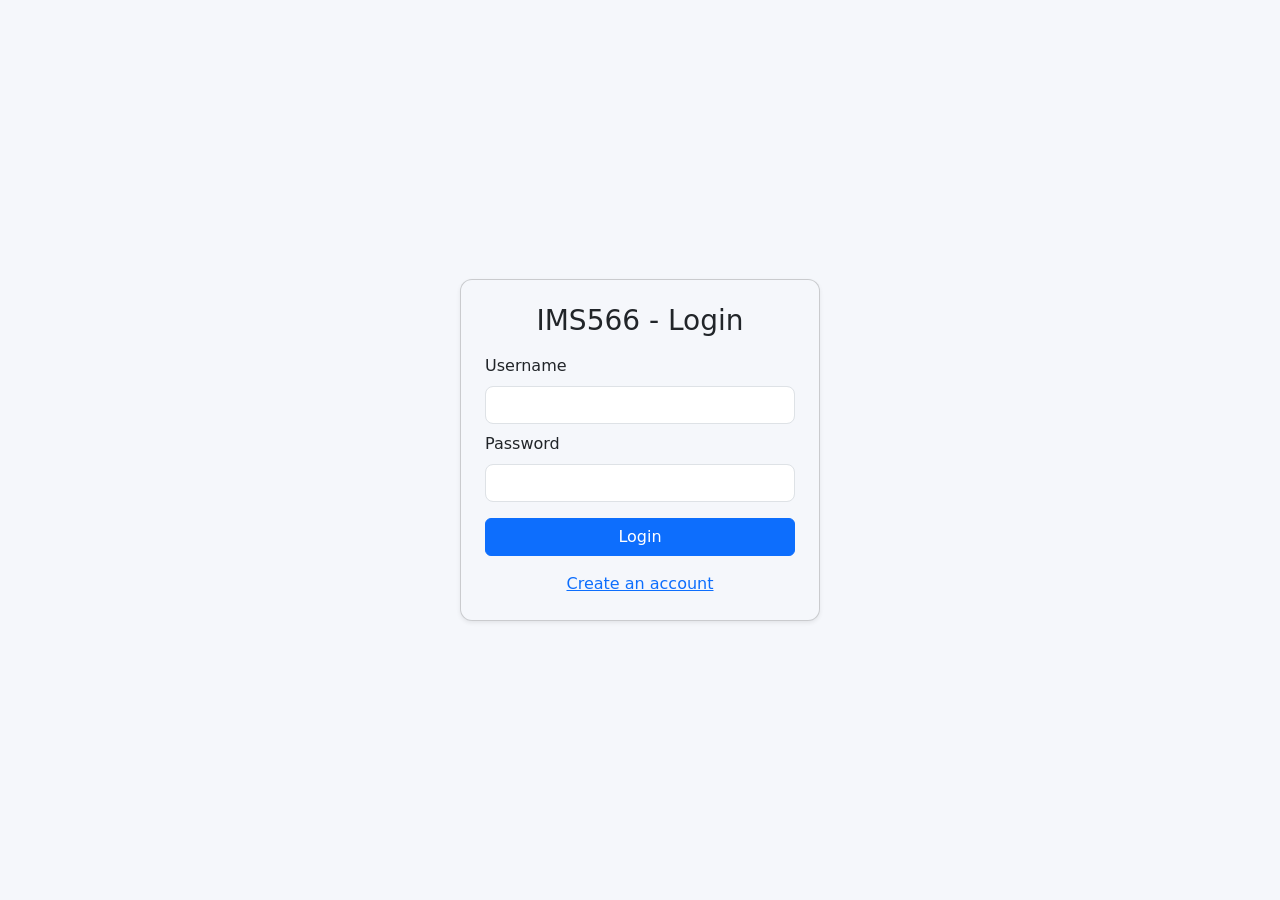
<file: index.html>
<!doctype html>
<html lang="en">
<head>
  <meta charset="utf-8">
  <meta name="viewport" content="width=device-width,initial-scale=1">
  <title>IMS566 - Login</title>
  <link href="https://cdn.jsdelivr.net/npm/bootstrap@5.3.0/dist/css/bootstrap.min.css" rel="stylesheet">
  <link rel="stylesheet" href="styles.css">
</head>
<body data-theme="light" class="auth-page">
  <main class="d-flex vh-100 align-items-center justify-content-center">
    <div class="card p-4 shadow-sm auth-card">
      <h3 class="mb-3 text-center">IMS566 - Login</h3>
      <div id="login-error" class="alert alert-danger d-none"></div>
      <form id="loginForm">
        <div class="mb-2">
          <label class="form-label">Username</label>
          <input id="username" class="form-control" required>
        </div>
        <div class="mb-3">
          <label class="form-label">Password</label>
          <input id="password" type="password" class="form-control" required>
        </div>
        <button class="btn btn-primary w-100">Login</button>
      </form>
      <div class="mt-3 text-center">
        <a href="register.html">Create an account</a>
      </div>
    </div>
  </main>

  <script src="js/auth.js"></script>
</body>
</html>
</file>
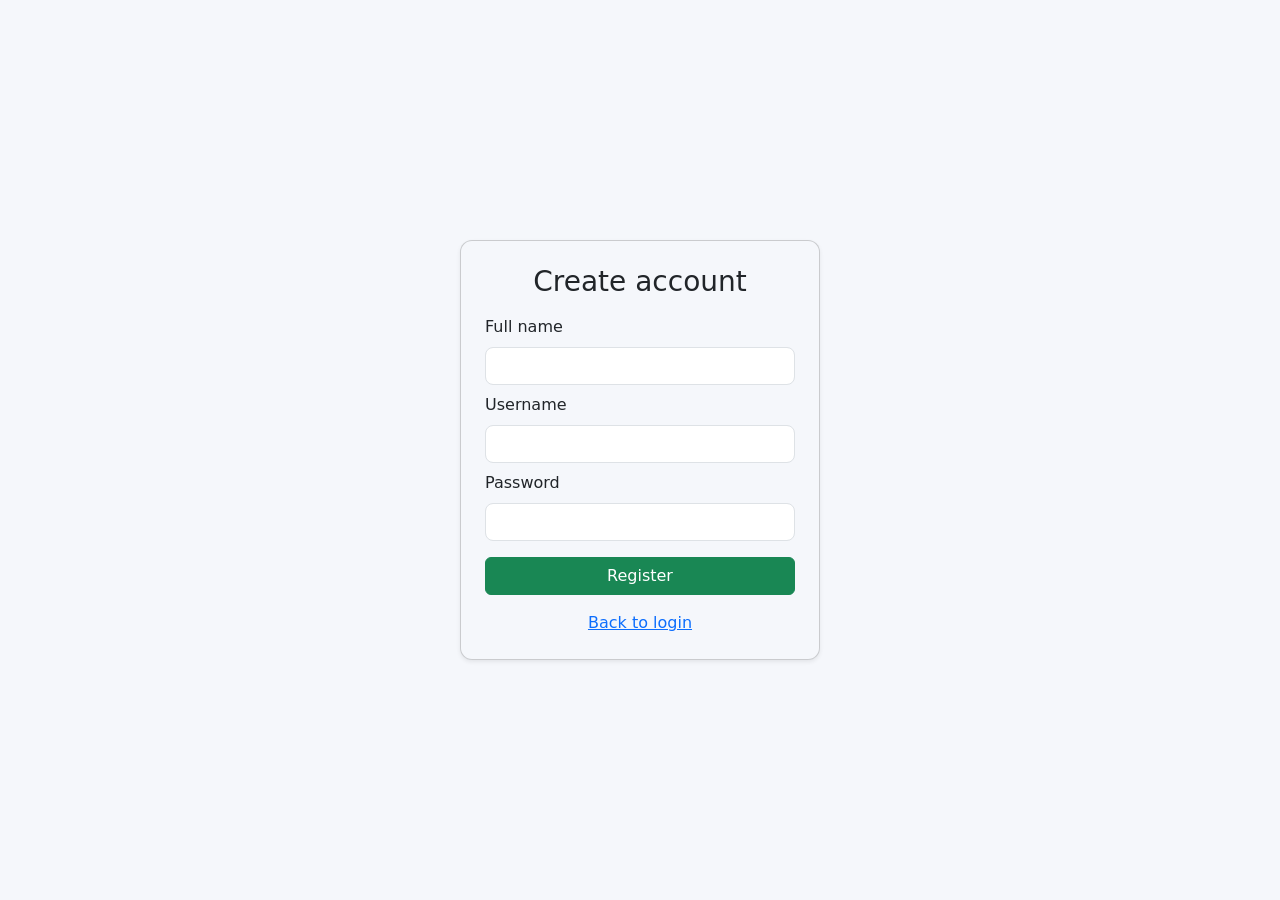
<file: register.html>
<!doctype html>
<html lang="en">
<head>
  <meta charset="utf-8">
  <meta name="viewport" content="width=device-width,initial-scale=1">
  <title>IMS566 - Register</title>
  <link href="https://cdn.jsdelivr.net/npm/bootstrap@5.3.0/dist/css/bootstrap.min.css" rel="stylesheet">
  <link rel="stylesheet" href="styles.css">
</head>
<body data-theme="light" class="auth-page">
  <main class="d-flex vh-100 align-items-center justify-content-center">
    <div class="card p-4 shadow-sm auth-card">
      <h3 class="mb-3 text-center">Create account</h3>
      <div id="register-error" class="alert alert-danger d-none"></div>
      <form id="registerForm">
        <div class="mb-2">
          <label class="form-label">Full name</label>
          <input id="fullName" class="form-control" required>
        </div>
        <div class="mb-2">
          <label class="form-label">Username</label>
          <input id="regUsername" class="form-control" required>
        </div>
        <div class="mb-3">
          <label class="form-label">Password</label>
          <input id="regPassword" type="password" class="form-control" required>
        </div>
        <button class="btn btn-success w-100">Register</button>
      </form>
      <div class="mt-3 text-center">
        <a href="index.html">Back to login</a>
      </div>
    </div>
  </main>

  <script src="js/api.js"></script>
  <script src="js/auth.js"></script>
</body>
</html>
</file>
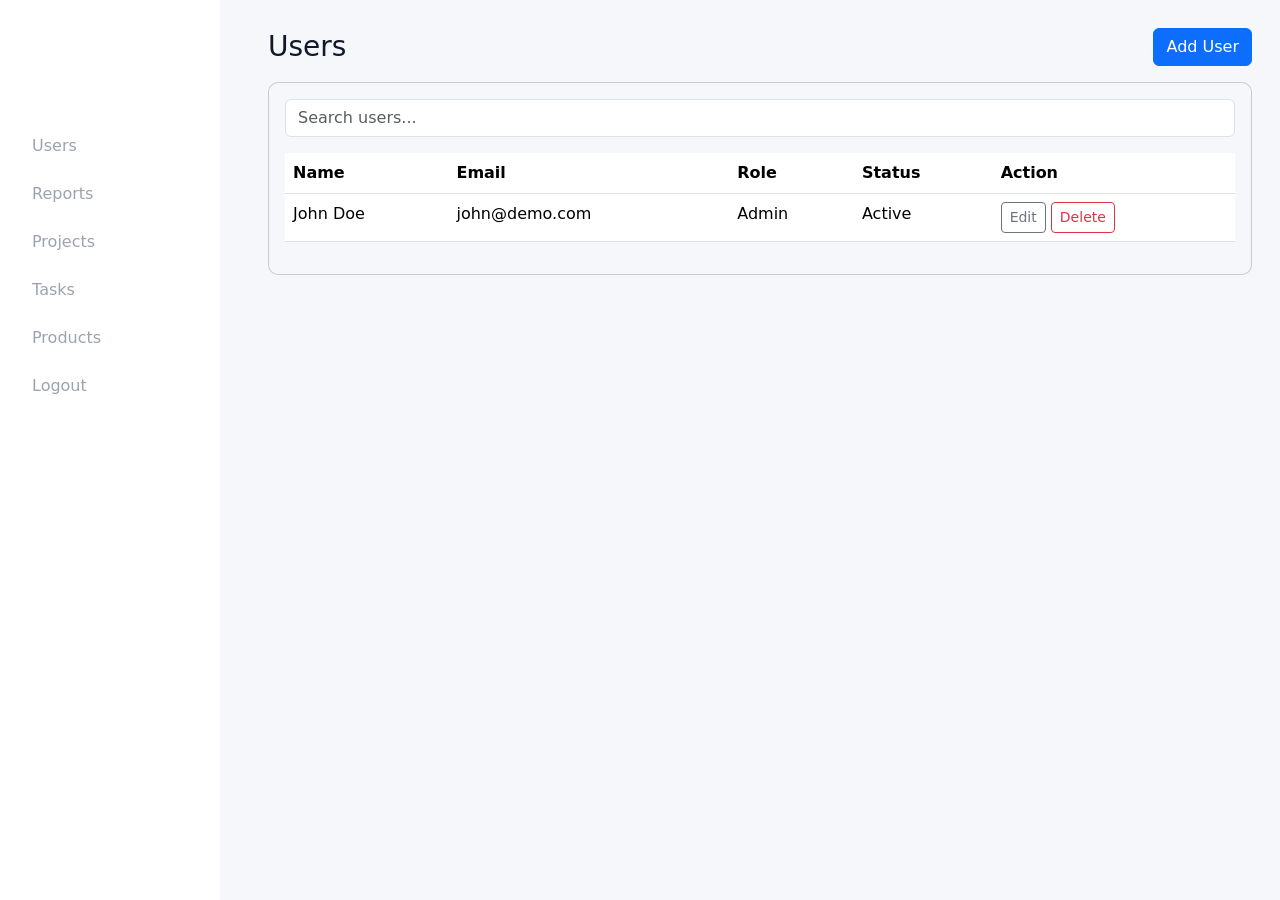
<file: users.html>
<!doctype html>
<html lang="en">
<head>
  <meta charset="utf-8">
  <meta name="viewport" content="width=device-width,initial-scale=1">
  <title>IMS566 - Users</title>
  <link href="https://cdn.jsdelivr.net/npm/bootstrap@5.3.0/dist/css/bootstrap.min.css" rel="stylesheet">
  <link rel="stylesheet" href="styles.css">
</head>
<body data-theme="light" class="app">
  <div id="nav-placeholder"></div>

  <div class="content">
    <header class="d-flex justify-content-between align-items-center mb-3">
      <h1 class="h3 mb-0">Users</h1>
      <div>
        <button class="btn btn-primary" id="addUserBtn">Add User</button>
      </div>
    </header>

    <div class="card p-3">
      <div class="mb-3 d-flex gap-2">
        <input id="search" class="form-control" placeholder="Search users..." oninput="renderUsers()">
      </div>
      <div id="usersTable"></div>
    </div>
  </div>

  <!-- modal -->
  <div class="modal" tabindex="-1" id="userModal">
    <div class="modal-dialog">
      <div class="modal-content">
        <form id="userForm" class="p-3">
          <div class="modal-header">
            <h5 class="modal-title">Add / Edit User</h5>
            <button type="button" class="btn-close" data-bs-dismiss="modal"></button>
          </div>
          <div class="modal-body">
            <input type="hidden" id="userId">
            <div class="mb-2">
              <label class="form-label">Full name</label>
              <input id="uName" class="form-control" required>
            </div>
            <div class="mb-2">
              <label class="form-label">Email</label>
              <input id="uEmail" type="email" class="form-control" required>
            </div>
            <div class="mb-2">
              <label class="form-label">Role</label>
              <select id="uRole" class="form-select">
                <option>Student</option>
                <option>Admin</option>
                <option>Editor</option>
              </select>
            </div>
            <div class="mb-2">
              <label class="form-label">Status</label>
              <select id="uStatus" class="form-select">
                <option>Active</option>
                <option>Inactive</option>
              </select>
            </div>
          </div>
          <div class="modal-footer">
            <button class="btn btn-secondary" data-bs-dismiss="modal" type="button">Cancel</button>
            <button class="btn btn-primary">Save</button>
          </div>
        </form>
      </div>
    </div>
  </div>

  <script src="https://cdn.jsdelivr.net/npm/bootstrap@5.3.0/dist/js/bootstrap.bundle.min.js"></script>
  <script src="js/components.js"></script>
  <script src="js/api.js"></script>
  <script src="js/table.js"></script>
  <script src="js/auth.js"></script>
</body>
</html>
</file>
<file: styles.css>
:root{
  --bg:#0f1720; --card:#111827; --muted:#9ca3af; --accent:#3b82f6;
  --light-bg:#f5f7fb; --light-card:#ffffff; --light-text:#111827;
}
*{box-sizing:border-box}
body{font-family:Inter,ui-sans-serif,system-ui,-apple-system,Segoe UI,Roboto,'Helvetica Neue',Arial; margin:0; transition:background .25s,color .25s;}
.app{display:flex; min-height:100vh;}
.sidebar{width:220px; background:var(--card); color:#d1d5db; padding:22px; position:fixed; height:100%;}
.sidebar .brand a{color:white; font-weight:700; text-decoration:none; font-size:1.1rem}
.sidebar ul{list-style:none; padding:10px 0; margin:20px 0 0;}
.sidebar ul li{margin-bottom:8px;}
.sidebar ul a{color:var(--muted); text-decoration:none; display:block; padding:8px 10px; border-radius:8px;}
.sidebar ul a.active, .sidebar ul a:hover{background:rgba(255,255,255,0.03); color:white;}

.content{margin-left:240px; padding:28px; flex:1; min-height:100vh; background:linear-gradient(180deg,#07101a 0%, #08121a 100%); color:#e6eef6;}
.cards-grid{display:grid; grid-template-columns:repeat(4,1fr); gap:16px;}
.stat-card{background:rgba(255,255,255,0.03); padding:18px; border-radius:12px; box-shadow: inset 0 1px 0 rgba(255,255,255,0.02);}
.stat-title{color:var(--muted); font-size:.9rem;}
.stat-value{font-size:1.6rem; font-weight:700; margin-top:6px;}

.card{background:rgba(255,255,255,0.02); border-radius:10px;}
.auth-page{background:linear-gradient(180deg,#e6eef6,#f7fbff);}
.auth-card{width:360px; border-radius:12px;}
.auth-card .form-control{border-radius:8px;}

[data-theme="light"]{background:var(--light-bg); color:var(--light-text);}
[data-theme="light"] .sidebar{background:var(--light-card); color:var(--light-text);}
[data-theme="light"] .content{background:var(--light-bg); color:var(--light-text);}
[data-theme="light"] .stat-card{background:var(--light-card); box-shadow:0 4px 12px rgba(16,24,40,0.06);}

@media (max-width:900px){
  .sidebar{display:none}
  .content{margin-left:0; padding:18px;}
  .cards-grid{grid-template-columns:repeat(2,1fr)}
}
</file>
